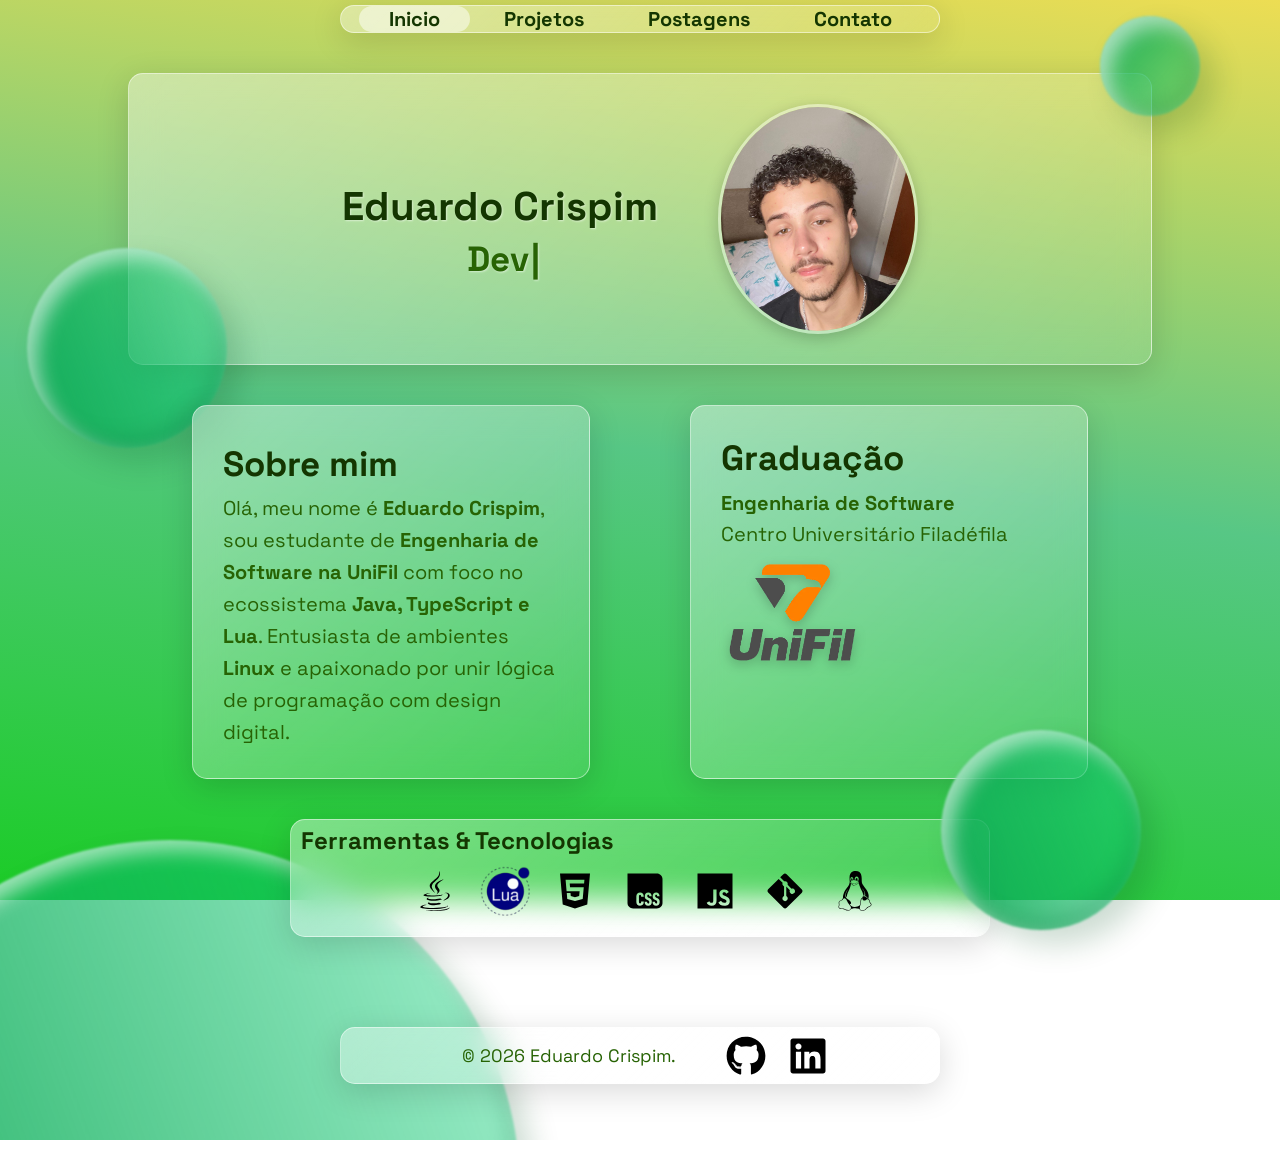
<file: index.html>
<!DOCTYPE html>
<html lang="pt-br">
<head>
    <meta charset="UTF-8">
    <meta name="viewport" content="width=device-width, initial-scale=1.0">
    <title>Portfolio</title>
    <link rel="stylesheet" href="style.css">
    <link rel="preconnect" href="https://fonts.googleapis.com">
    <link rel="preconnect" href="https://fonts.gstatic.com" crossorigin>
    <link href="https://fonts.googleapis.com/css2?family=Space+Grotesk:wght@300..700&display=swap" rel="stylesheet">
</head>
<body>
    <header class="vidro-container">
        <nav>
            <a href="index.html" class="active">Inicio</a>
            <a href="projetos.html" >Projetos</a>
            <a href="posts.html">Postagens</a>
            <a href="contato.html">Contato</a>
        </nav>
    </header>
    <main>
        <section class="intro vidro-container"> 
            <div class="intro-textos">
                <h1>Eduardo Crispim</h1>
                <h2 class="typing-container"><span id="digitando-texto"></span><span class="cursor">|</span></h2>
            </div>
            <img src="./imagens/fotoperfil.jpg" alt="Foto de perfil de Eduardo Crispim">
            <span class="bolha"></span>
            <span class="bolhaGrande"></span>
        </section>

        <div class="bio-formacao">
            <section class="sobremim vidro-container">
                <h2>Sobre mim</h2>
                <p id="textoSobreMim">Olá, meu nome é <b>Eduardo Crispim</b>, sou estudante de <b>Engenharia de Software na UniFil</b> com foco no ecossistema <b>Java, TypeScript e Lua</b>. Entusiasta de ambientes <b>Linux</b> e apaixonado por unir lógica de programação com design digital.</p>
            </section>

            <section class="graduacao vidro-container">
                    <div class="textosGraduacao">
                        <h2>Graduação</h2>
                        <p><b>Engenharia de Software</b></p>
                        <p>Centro Universitário     Filadéfila</p>
                    </div>
                <img id="logoUnifil" src="./imagens/Unifil.webp" alt="Logo da UniFil">
            </section>
        </div>

            <section class="especialidades vidro-container" >   
                <h2>Ferramentas & Tecnologias</h2>
                <span class="bolhaGrande"></span>
                <div class="tecnologias">
                    <img src="./imagens/tecnologias/java.svg" alt="Logo do Java">
                    <img src="./imagens/tecnologias/Lua.png" alt="Logo do Lua">
                    <img src="./imagens/tecnologias/html5.svg" alt="Logo do HTML">
                    <img src="./imagens/tecnologias/css.svg" alt="Logo do CSS">
                    <img src="./imagens/tecnologias/js.svg" alt="Logo do JavaScript">
                    <img src="./imagens/tecnologias/git-alt-brands-solid-full.svg" alt="Logo do Git">
                    <img src="./imagens/tecnologias/linux-brands-solid-full.svg" alt="Mascote do Linux(tux)">
                </div>
            </section>

            
            <footer class="vidro-container">
                <p>© 2026 Eduardo Crispim.</p>
                <div id="links">
                    <a href="https://github.com/Educrispim" target="_blank"><img src="./imagens/tecnologias/github.svg" alt="Perfil do GitHub"></a>
                    <a href="https://br.linkedin.com/in/eduardo-crispim-4a525a387" target="_blank"><img src="./imagens/tecnologias/linkedin-brands-solid-full.svg" alt="Perfil do Linkedin"></a>
                </div>
            </footer>
        <div class="containerBolhaGIGANTE">
            <span class="bolhaGIGANTE"></span>
        </div>
    </main>

    <script src="script.js"></script>
</body>
</html>
</file>
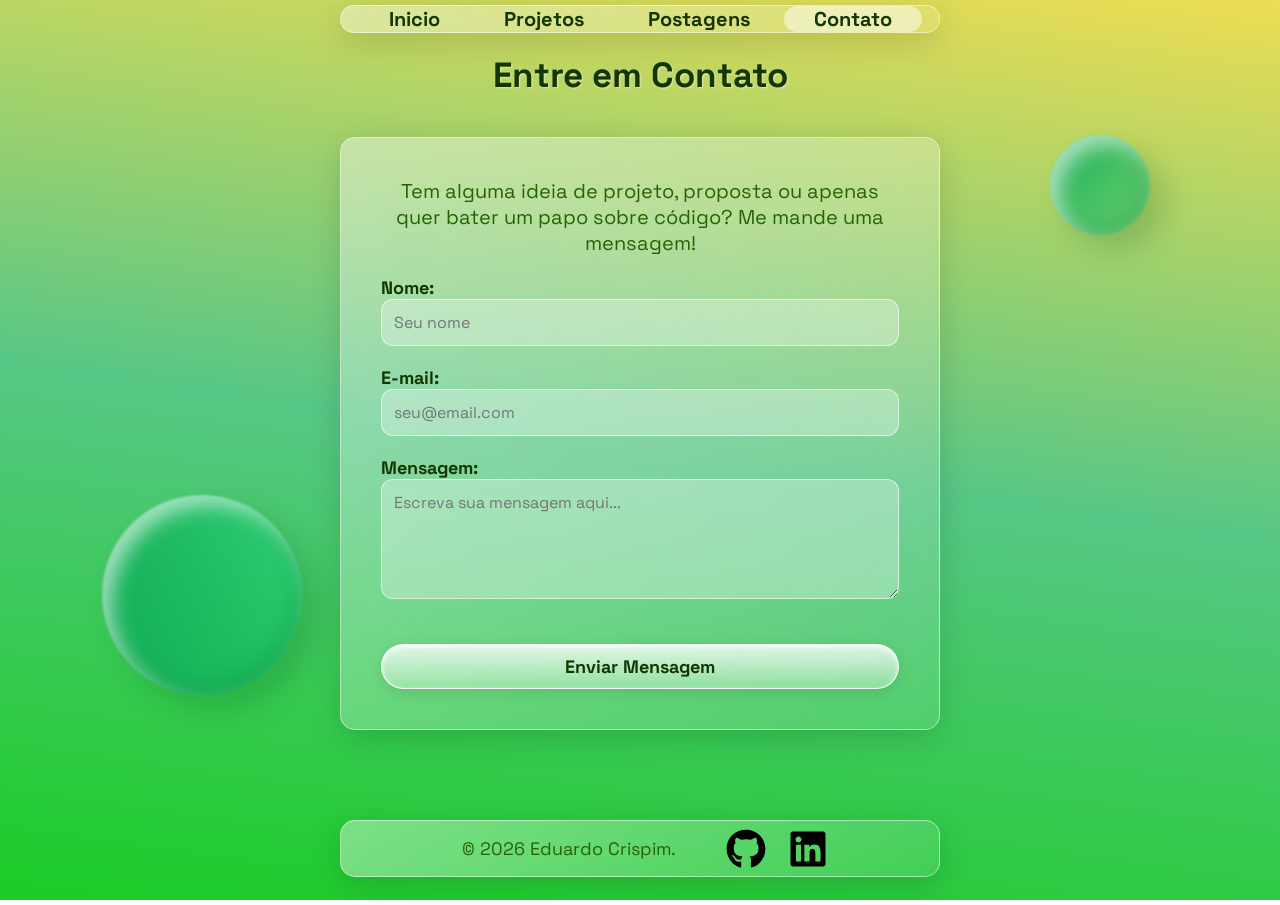
<file: contato.html>
<!DOCTYPE html>
<html lang="pt-br">
<head>
    <meta charset="UTF-8">
    <meta name="viewport" content="width=device-width, initial-scale=1.0">
    <title>Contato - Portfolio</title>
    <link rel="stylesheet" href="style.css">
</head>
<body>
    <header class="vidro-container">
        <nav>
            <a href="index.html">Inicio</a>
            <a href="projetos.html">Projetos</a>
            <a href="posts.html">Postagens</a>
            <a href="contato.html" class="active">Contato</a>
        </nav>
    </header>

    <main>
        <span class="bolha" style="top: 15%; left: 82%; animation-delay: 1.5s;"></span>
        <span class="bolhaGrande" style="top: 55%; left: 8%; animation-delay: 3.5s;"></span>

        <section class="posts-titulo">
            <h2 id="titulosSecao">Entre em Contato</h2>
        </section>

        <section class="contato-container vidro-container">
            <p style="color: #276304; font-size: 20px;">Tem alguma ideia de projeto, proposta ou apenas quer bater um papo sobre código? Me mande uma mensagem!</p>
            
            <form class="formulario">
                <div>
                    <label for="nome">Nome:</label>
                    <input type="text" id="nome" name="nome" placeholder="Seu nome" required>
                </div>
                <div>
                    <label for="email">E-mail:</label>
                    <input type="email" id="email" name="email" placeholder="seu@email.com" required>
                </div>
                <div>
                    <label for="mensagem">Mensagem:</label>
                    <textarea id="mensagem" name="mensagem" placeholder="Escreva sua mensagem aqui..." required></textarea>
                </div>
                <button type="submit" class="btn-aero">Enviar Mensagem</button>
            </form>
        </section>

        <footer class="vidro-container">
            <p>© 2026 Eduardo Crispim.</p>
            <div id="links">
                <a href="https://github.com/Educrispim" target="_blank"><img src="./imagens/tecnologias/github.svg" alt="Perfil do GitHub"></a>
                <a href="https://br.linkedin.com/in/eduardo-crispim-4a525a387" target="_blank"><img src="./imagens/tecnologias/linkedin-brands-solid-full.svg" alt="Perfil do Linkedin"></a>
            </div>
        </footer>        
    </main>
</body>
</html>
</file>
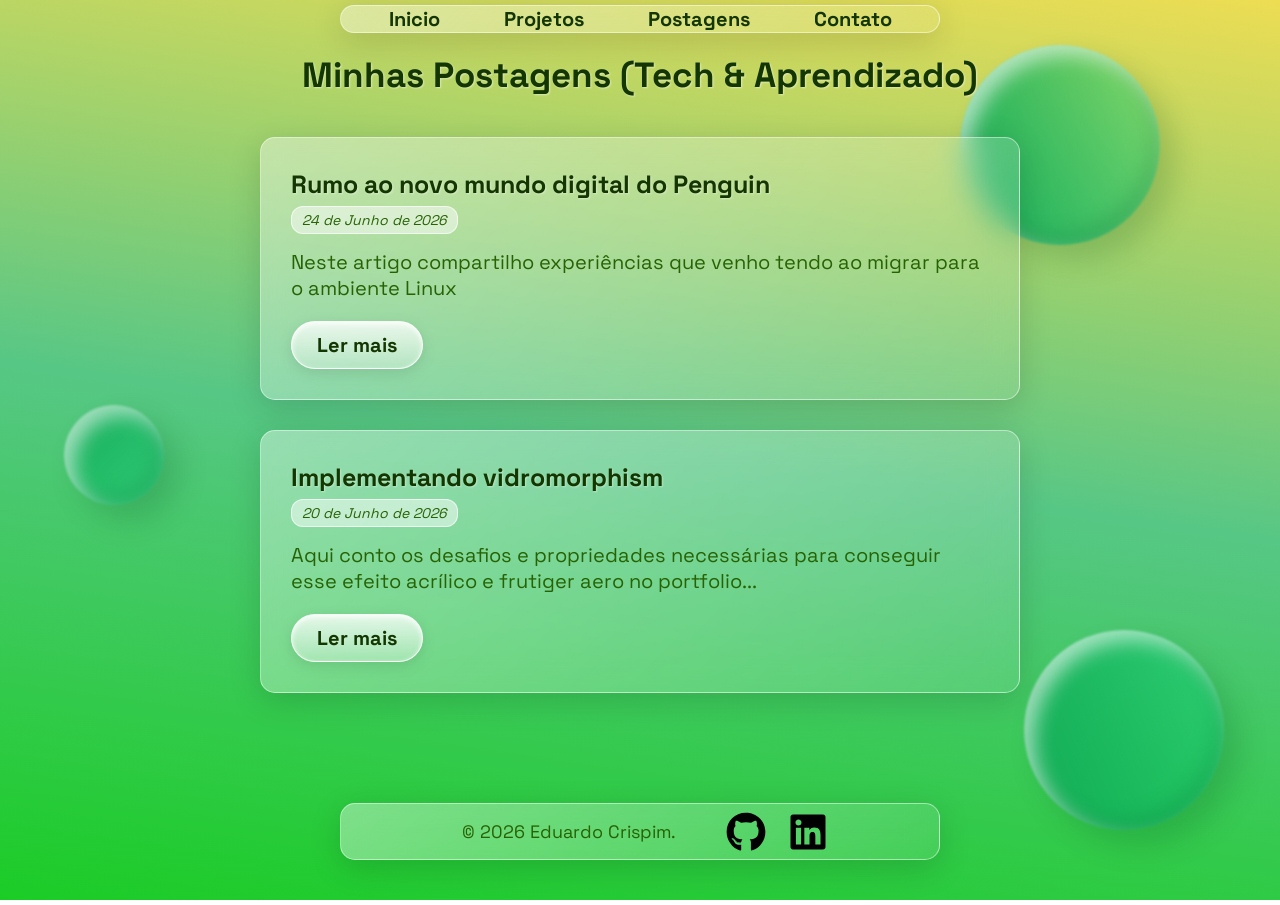
<file: posts.html>
<!DOCTYPE html>
<html lang="pt-br">
<head>
    <meta charset="UTF-8">
    <meta name="viewport" content="width=device-width, initial-scale=1.0">
    <title>Postagens - Portfolio</title>
    <link rel="stylesheet" href="style.css">
</head>
<body>
    <header class="vidro-container">
        <nav>
            <a href="index.html">Inicio</a>
            <a href="projetos.html">Projetos</a>
            <a href="posts.html">Postagens</a>
            <a href="contato.html">Contato</a>
        </nav>
    </header>

    <main>
        <span class="bolhaGrande" style="top: 5%; left: 75%; animation-delay: 2s;"></span>
        <span class="bolha" style="top: 45%; left: 5%; animation-delay: 0.5s;"></span>
        <span class="bolhaGrande" style="top: 70%; left: 80%; animation-delay: 5s;"></span>

        <section class="posts-titulo">
            <h2 id="titulosSecao">Minhas Postagens (Tech & Aprendizado)</h2>
        </section>
        
        <section class="posts-list">
            <article class="post-card vidro-container">
                <h3>Rumo ao novo mundo digital do Penguin</h3>
                <span class="post-date">24 de Junho de 2026</span>
                <p>Neste artigo compartilho experiências que venho tendo ao migrar para o ambiente Linux</p>
                <a href="./postagens/postagemPenguin.html" class="btn-aero">Ler mais</a>
            </article>
            <article class="post-card vidro-container">
                <h3>Implementando vidromorphism</h3>
                <span class="post-date">20 de Junho de 2026</span>
                <p>Aqui conto os desafios e propriedades necessárias para conseguir esse efeito acrílico e frutiger aero no portfolio...</p>
                <a href="./postagens/postagemGlassmorphism.html" class="btn-aero">Ler mais</a>
            </article>
        </section>

        <footer class="vidro-container">
            <p>© 2026 Eduardo Crispim.</p>
            <div id="links">
                <a href="https://github.com/Educrispim" target="_blank"><img src="./imagens/tecnologias/github.svg" alt="Perfil do GitHub"></a>
                <a href="https://br.linkedin.com/in/eduardo-crispim-4a525a387" target="_blank"><img src="./imagens/tecnologias/linkedin-brands-solid-full.svg" alt="Perfil do Linkedin"></a>
            </div>
        </footer>        

    </main>
    <script src="script.js"></script>
</body>
</html>
</file>
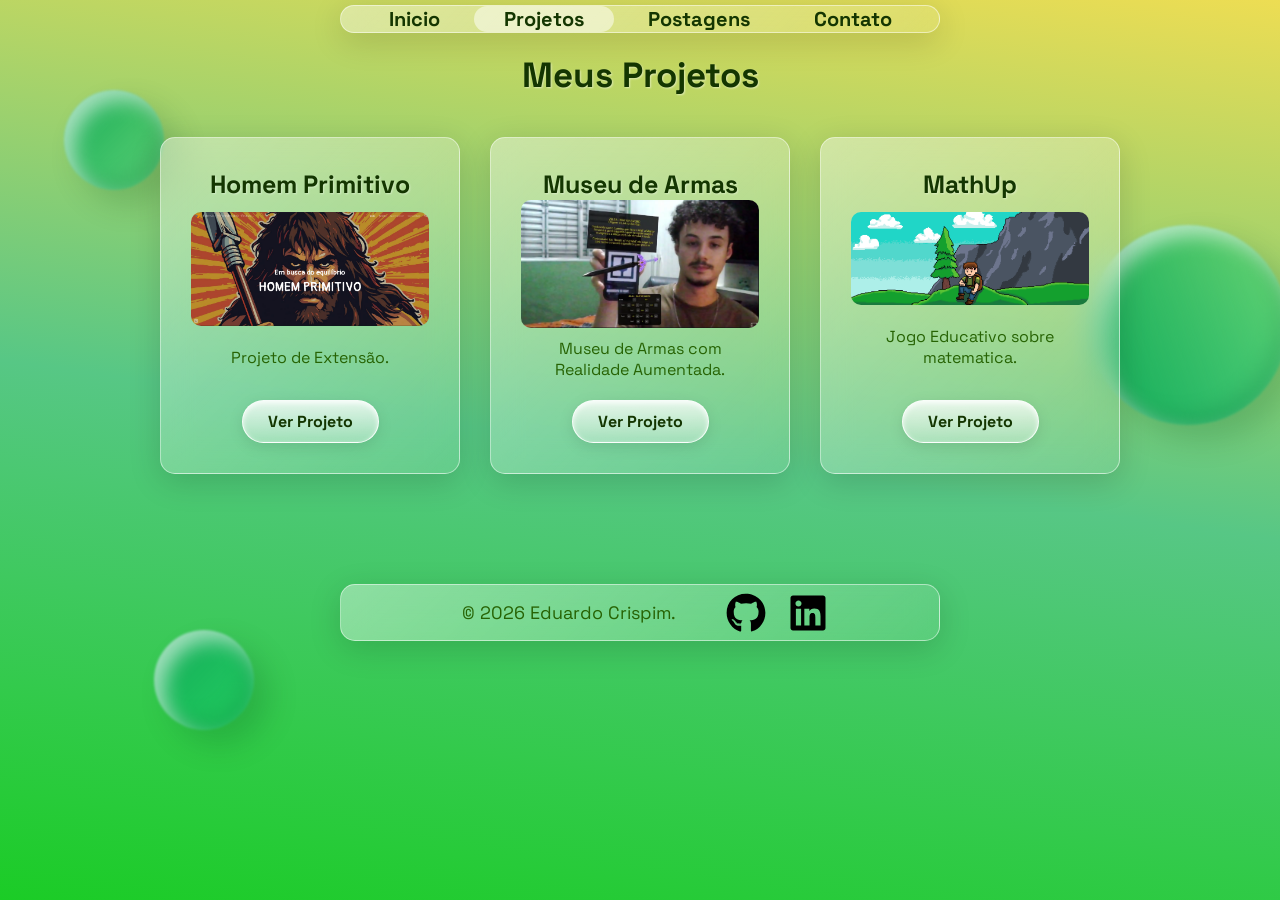
<file: projetos.html>
<!DOCTYPE html>
<html lang="pt-br">
<head>
    <meta charset="UTF-8">
    <meta name="viewport" content="width=device-width, initial-scale=1.0">
    <title>Projetos - Portfolio</title>
    <link rel="stylesheet" href="style.css">
</head>
<body>
    <header class="vidro-container">
        <nav>
            <a href="index.html">Inicio</a>
            <a href="projetos.html" class="active">Projetos</a>
            <a href="posts.html">Postagens</a>
            <a href="contato.html">Contato</a>
        </nav>
    </header>

    <main>
        <span class="bolha" style="top: 10%; left: 5%;"></span>
        <span class="bolhaGrande" style="top: 25%; left: 85%; animation-delay: 1s;"></span>
        <span class="bolha" style="top: 70%; left: 12%; animation-delay: 4s;"></span>

        <section class="projetos-titulo">
            <h2 id="titulosSecao">Meus Projetos</h2>
        </section>

        <section class="projetos-grid">
            <div class="projeto-card vidro-container">
                <h3>Homem Primitivo</h3>
                <img src="imagens/Projetos/projeto1.png" alt="Capa Do Projeto Homem Primitivo">
                <p>Projeto de Extensão.</p>
                <a href="https://sites.google.com/u/1/d/1G_mu78_alPkfH73Gv2pVAWop37qaVe8w/preview" class="btn-aero" target="_blank">Ver Projeto</a>

            </div>
            <div class="projeto-card vidro-container">
                <h3>Museu de Armas</h3>
                <img src="imagens/Projetos/projeto2.png" alt="Capa Do Projeto Museu de Armas">
                <p>Museu de Armas com Realidade Aumentada.</p>
                <a href="https://github.com/ReverseYuji049/reverseyuji049.github.io" class="btn-aero" target="_blank">Ver Projeto</a>

            </div>
            <div class="projeto-card vidro-container">
                <h3>MathUp</h3>
                <img src="imagens/Projetos/Projeto3.png" alt="Capa Do Projeto MathUp">
                <p>Jogo Educativo sobre matematica.</p>
                <a href="https://github.com/ReverseYuji049/MathUp" class="btn-aero" target="_blank">Ver Projeto</a>
            </div>
        </section>

        <footer class="vidro-container">
            <p>© 2026 Eduardo Crispim.</p>
            <div id="links">
                <a href="https://github.com/Educrispim" target="_blank"><img src="./imagens/tecnologias/github.svg" alt="Perfil do GitHub"></a>
                <a href="https://br.linkedin.com/in/eduardo-crispim-4a525a387" target="_blank"><img src="./imagens/tecnologias/linkedin-brands-solid-full.svg" alt="Perfil do Linkedin"></a>
            </div>
        </footer>        


    </main>
    <script src="script.js"></script>
</body>
</html>
</file>
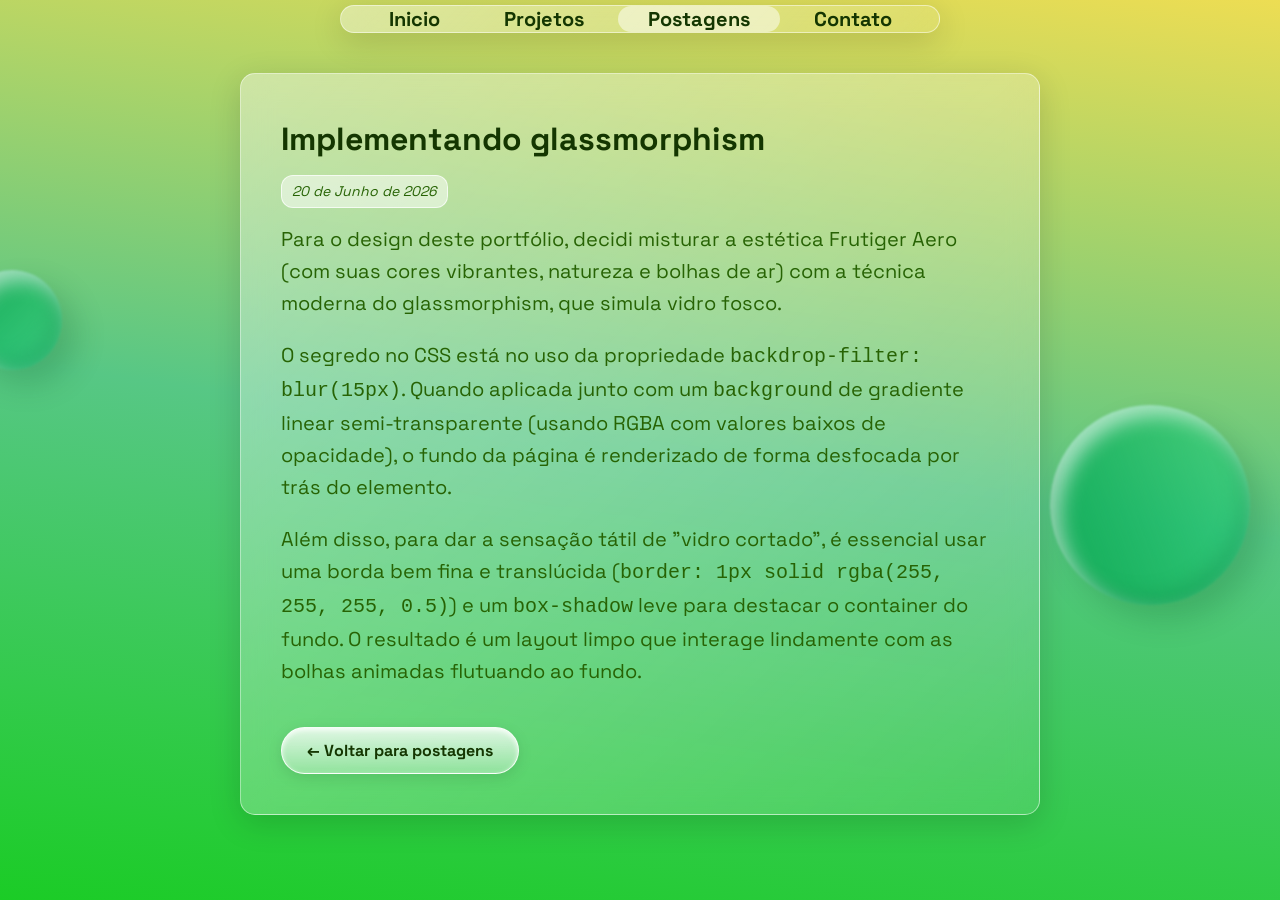
<file: postagens/postagemGlassmorphism.html>
<!DOCTYPE html>
<html lang="pt-br">
<head>
    <meta charset="UTF-8">
    <meta name="viewport" content="width=device-width, initial-scale=1.0">
    <title>Implementando glassmorphism - Portfolio</title>
    <link rel="stylesheet" href="../style.css">
</head>
<body>
    <header class="vidro-container">
        <nav>
            <a href="../index.html">Inicio</a>
            <a href="../projetos.html">Projetos</a>
            <a href="../posts.html" class="active">Postagens</a>
            <a href="../contato.html">Contato</a>
        </nav>
    </header>

    <main>
        <span class="bolha" style="top: 30%; left: -3%; animation-delay: 4.1s;"></span>
        <span class="bolhaGrande" style="top: 45%; left: 82%; animation-delay: 1.1s;"></span>
        
        <article class="post-completo vidro-container">
            <h2>Implementando glassmorphism</h2>
            <span class="post-date">20 de Junho de 2026</span>
            
            <p>Para o design deste portfólio, decidi misturar a estética Frutiger Aero (com suas cores vibrantes, natureza e bolhas de ar) com a técnica moderna do glassmorphism, que simula vidro fosco.</p>
            
            <p>O segredo no CSS está no uso da propriedade <code>backdrop-filter: blur(15px)</code>. Quando aplicada junto com um <code>background</code> de gradiente linear semi-transparente (usando RGBA com valores baixos de opacidade), o fundo da página é renderizado de forma desfocada por trás do elemento.</p>
            
            <p>Além disso, para dar a sensação tátil de "vidro cortado", é essencial usar uma borda bem fina e translúcida (<code>border: 1px solid rgba(255, 255, 255, 0.5)</code>) e um <code>box-shadow</code> leve para destacar o container do fundo. O resultado é um layout limpo que interage lindamente com as bolhas animadas flutuando ao fundo.</p>
            
            <a href="../posts.html" class="btn-aero">← Voltar para postagens</a>
        </article>
    </main>
</body>
</html>
</file>
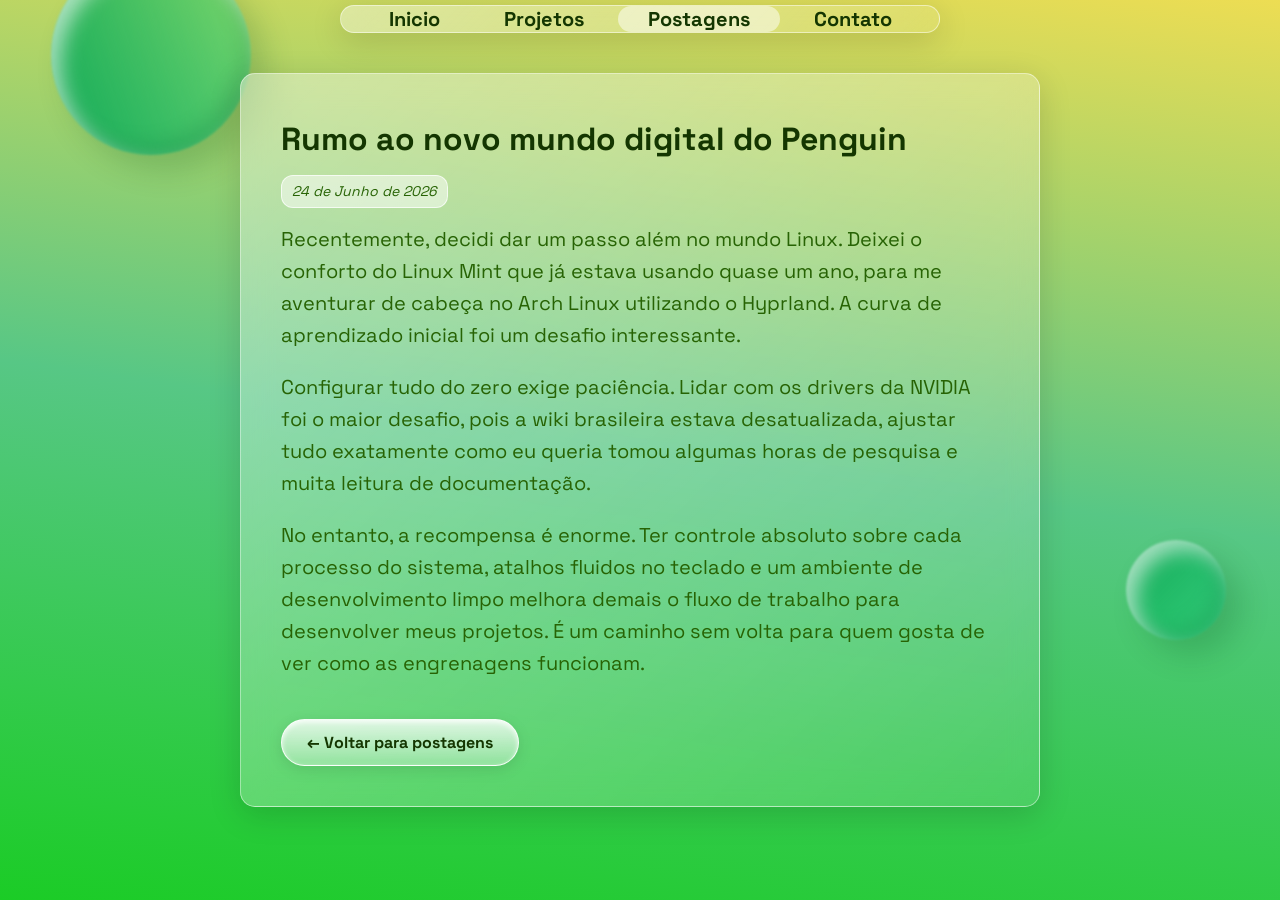
<file: postagens/postagemPenguin.html>
<!DOCTYPE html>
<html lang="pt-br">
<head>
    <meta charset="UTF-8">
    <meta name="viewport" content="width=device-width, initial-scale=1.0">
    <title>Rumo ao novo mundo digital - Portfolio</title>
    <link rel="stylesheet" href="../style.css">
</head>
<body>
    <header class="vidro-container">
        <nav>
            <a href="../index.html">Inicio</a>
            <a href="../projetos.html">Projetos</a>
            <a href="../posts.html" class="active">Postagens</a>
            <a href="../contato.html">Contato</a>
        </nav>
    </header>

    <main>
        <span class="bolhaGrande" style="top: -5%; left: 4%; animation-delay: 0.2s;"></span>
        <span class="bolha" style="top: 60%; left: 88%; animation-delay: 2.8s;"></span>
        
        <article class="post-completo vidro-container">
            <h2>Rumo ao novo mundo digital do Penguin </h2>
            <span class="post-date">24 de Junho de 2026</span>
            
            <p>Recentemente, decidi dar um passo além no mundo Linux. Deixei o conforto do Linux Mint que já estava usando quase um ano, para me aventurar de cabeça no Arch Linux utilizando o Hyprland. A curva de aprendizado inicial foi um desafio interessante.</p>
            
            <p>Configurar tudo do zero exige paciência. Lidar com os drivers da NVIDIA foi o maior desafio, pois a wiki brasileira estava desatualizada, ajustar tudo exatamente como eu queria tomou algumas horas de pesquisa e muita leitura de documentação.</p>
            
            <p>No entanto, a recompensa é enorme. Ter controle absoluto sobre cada processo do sistema, atalhos fluidos no teclado e um ambiente de desenvolvimento limpo melhora demais o fluxo de trabalho para desenvolver meus projetos. É um caminho sem volta para quem gosta de ver como as engrenagens funcionam.</p>
            
            <a href="../posts.html" class="btn-aero">← Voltar para postagens</a>
        </article>
    </main>
</body>
</html>
</file>
<file: style.css>
@import url('https://fonts.googleapis.com/css2?family=Space+Grotesk:wght@300..700&display=swap');

* {
    margin: 0;
    padding: 0;
    box-sizing: border-box;
}

 body {
    background: #1bcc26;
    background: linear-gradient(8deg, rgba(27, 204, 38, 1) 0%, rgba(87, 199, 133, 1) 50%, rgba(237, 221, 83, 1) 100%);
    background-attachment: fixed;
    color: #143601;
    font-family: 'Space Grotesk', sans-serif;
    overflow-x: hidden;
    min-height: 100vh;
}

.vidro-container {
    background: linear-gradient(135deg, rgba(255, 255, 255, 0.4) 0%, rgba(255, 255, 255, 0.1) 100%);
    backdrop-filter: blur(15px);
    border: 1px solid rgba(255, 255, 255, 0.5);
    box-shadow: 0 8px 32px 0 rgba(0, 0, 0, 0.15);
    border-radius: 15px;
    transition: transform 0.3s ease, box-shadow 0.3s ease;
}

.vidro-container:not(header):hover {
    background: linear-gradient(135deg, rgba(255, 255, 255, 0.6) 0%, rgba(255, 255, 255, 0.2) 100%);
    box-shadow: 0 12px 40px 0 rgba(0, 0, 0, 0.2);
    transform: translateY(-5px);
}

/* ==== BOLHAS DECORATIVAS ==== */
.bolha{
    padding: 50px 50px 50px 50px;
    position: absolute;
    top: -20%;
    left: 95%;
    border-radius: 50%;
    background: linear-gradient(135deg, hsl(147, 80%, 37%), #07d8815e);
      box-shadow: 
            inset 10px 10px 20px rgba(255, 255, 255, 0.6), /* Brilho interno (luz) */
            inset -10px -10px 20px rgba(0, 100, 50, 0.2),  /* Sombra interna (volume) */
            15px 15px 30px rgba(0, 80, 30, 0.2);           /* Sombra externa (profundidade) */
    border-radius: 60%;
    filter: blur(1px);
    animation: flutuar 8s ease-in-out infinite;
}

.bolhaGrande {
    width: 200px;
    height: 200px;
    position: absolute;
    top: 60%;
    left: -10%;
    border-radius: 50%;
    background: linear-gradient(70deg, hsl(147, 80%, 37%), #07d8815e);
      box-shadow: 
            inset 10px 10px 20px rgba(255, 255, 255, 0.6), /* Brilho interno (luz) */
            inset -10px -10px 20px rgba(0, 100, 50, 0.2),  /* Sombra interna (volume) */
            15px 15px 30px rgba(0, 80, 30, 0.2);           /* Sombra externa (profundidade) */
    border-radius: 60%;
    filter: blur(1px);
    z-index: -1;
    animation: flutuar 8s ease-in-out infinite;
    animation-delay: 3s;
    
}

.bolhaGIGANTE {
    width: 700px;
    height: 700px;
    position: absolute;
    top: 50%;
    left: -30%;
    border-radius: 50%;
    background: linear-gradient(70deg, hsl(147, 80%, 37%), #07d8815e);
      box-shadow: 
            inset 10px 10px 20px rgba(255, 255, 255, 0.6), /* Brilho interno (luz) */
            inset -10px -10px 20px rgba(0, 100, 50, 0.2),  /* Sombra interna (volume) */
            15px 15px 30px rgba(0, 80, 30, 0.2);           /* Sombra externa (profundidade) */
    border-radius: 60%;
    filter: blur(1px);
    animation: flutuar 8s ease-in-out infinite;
    animation-delay: 2s;
    z-index: -1;
}
.containerBolhaGIGANTE {
    position: absolute;
    top: 60%;
    left: 0;
    bottom: 0px;
    width: 600px;
    height: 600px;
    overflow: hidden; /* Corta a bolha exatamente no limite do container, inclusive isso daqui deu muita dor de cabeça até descobrir o que era ;( */
    z-index: -2;      /* Joga o container inteiro para o fundo */
}

@keyframes flutuar {
            0% { transform: translateY(0px) scale(1); }
            30% { transform: translateY(-20px) scale(1.02); }
            60% { transform: translateY(-30px) scale(1); }
            100% { transform: translateY(0px) scale(1); }
}

header {
    display: flex;
    justify-content: center;
    margin: 5px auto;
    width: 80%;
    max-width: 600px;
    animation: none;
}

header a {
    text-decoration: none;
    font-size: 20px;
    font-weight: bold;
    color: #143601;
    padding: 0px 30px 0 30px;
    border-radius: 20px;
}

header a:hover {
    background: rgba(255, 255, 255, 0.5);
}

header a.active {
    background: rgba(255, 255, 255, 0.5);
}

.intro {
    display: flex;
    align-items: center;
    justify-content: center;
    margin: 40px auto;
    padding: 30px;
    width: 80%;
    max-width: 1200px;
    z-index: 1;
}

.intro img {
    object-fit: cover;
    width: 200px;
    height: 230px;
    border-radius: 50%;
    margin-right: 40px;
    box-shadow: 0 4px 15px rgba(0,0,0,0.2);
    border: 3px solid rgba(255, 255, 255, 0.4);
}

.intro h1 {
    font-size: 40px;
    margin: 20px;
    color: #143601;
    text-shadow: 1px 1px 2px rgba(255, 255, 255, 0.5);
}

.sobremim h2 {
    margin: 0;
    padding: 0;
    font-size: 35px;
    margin-bottom: 0px;
}

.bio-formacao {
    display: grid;
    grid-template-columns: 1fr 1fr;
    gap: 100px;
    width: 70%;
    max-width: 1200px;
    margin: 40px auto;
    align-items: stretch;
}

.bio-formacao .sobremim,
.bio-formacao .graduacao {
    width: 100%;
    max-width: none;
    margin: 0;
}

.sobremim {
    font-size: 20px;
    padding: 30px 30px 30px 30px;
    margin-top: 0px;
    text-align: center;
    line-height: 1.6;
    display: inline-block;
    text-align: left;
}

#textoSobreMim {
    margin-top: 0%;
    color: #276304;
}

.graduacao{
    display: inline-block;
    align-items: center;
    padding: 30px;
    min-height: 50%;
}

.graduacao h2{
    font-size: 35px;
    margin: 0 0 10px 0;
    color: #143601;
}

.textosGraduacao p {
    color: #276304;
    font-size: 20px;
    margin: 5px 0;
}

#logoUnifil{
    width: 140px;
    height: auto;
    margin-right: 40px;
    filter: drop-shadow(0 4px 6px rgba(0,0,0,0.2));
}

/* ==== ANIMAÇÃO DE DIGITAÇÃO ==== */
.intro-textos {
    display: flex;
    flex-direction: column;
    align-items: center;
    justify-content: center;
    margin-right: 40px;
}

.intro-textos h1 {
    margin-bottom: 5px;
}

.typing-container {
    font-size: 35px;
    color: #276304;
    margin-top: 0;
    text-shadow: 1px 1px 2px rgba(255, 255, 255, 0.5);
    height: 40px; /* Para não pular o layout enquanto digita */
}

.cursor {
    display: inline-block;
    width: 3px;
    margin-left: 2px;
    animation: blink 0.7s infinite;
}

@keyframes blink {
    0% { opacity: 1; }
    50% { opacity: 0; }
    100% { opacity: 1; }
}

/* ==== SEÇÃO DE ESPECIALIDADES E TECNOLOGIAS ==== */
.especialidades {
    justify-content: center;
    gap: 20px;
    padding: 5px 5px 5px 10px;
    margin: auto;
    margin-top: 0px;
    width: 700px;
}

.tecnologias {
    display: flex;
    justify-content: center;
    gap: 20px;
    padding: 0px 5px 5px 10px;
    margin: 10px;
   
}

.tecnologias img{
    width: 50px;
    height: 50px;
}

.tecnologias img:hover {
    transform: scale(1.2);
    transition: transform 0.3s ease;
}

.tecnologias img:active {
    transform: scale(1.1);
    transition: transform 0.1s ease;
}

.especialidades > .bolhaGrande {
    left: 650px;
    top: -90px;
    animation-delay: 4s;
}

/* ==== RODAPÉ ==== */
footer {
    display: flex;
    justify-content: center;
    gap: 30px;
    padding: 1px;
    margin: 90px auto;
    width: 80%;
    max-width: 600px;
}

footer p {
    color: #276304;
    font-size: 18px;
    margin: 15px;
}

#links {
    display: flex;
    align-items: center;
    gap: 12px;
    width: auto;
    height: auto;
}

#links a {
    display: flex;
    align-items: center;
}

#links img {
    width: 50px;
    height: 50px;
    display: block;
}

/* ==== ESTILOS PARA PROJETOS E POSTS (FRUTIGER AERO & GlASSMORPHISM) ==== */
.projetos-grid {
    display: grid;
    grid-template-columns: repeat(auto-fit, minmax(300px, 1fr));
    gap: 30px;
    padding: 20px;
    width: 80%;
    margin: 0 auto;
    max-width: 1000px;
}

.projeto-card {
    color: #276304;
    padding: 30px;
    text-align: center;
    transition: transform 0.3s ease;
    display: flex;
    flex-direction: column;
    justify-content: space-between;
    align-items: center;
}

.projeto-card:hover {
    transform: translateY(-10px);
}

.projeto-card h3 {
    color: #143601;
    font-size: 25px;
    margin-top: 0;
    text-shadow: 1px 1px 2px rgba(255, 255, 255, 0.4);
}

.projeto-card img{
    width: 100%; 
    height: auto;
    border-radius: 10px;
    margin-bottom: 10px
}

.posts-list {
    display: flex;
    flex-direction: column;
    gap: 30px;
    width: 80%;
    margin: 0 auto;
    max-width: 800px;
    padding: 20px;
}

.post-card {
    font-size: 20px;
    color: #276304;
    padding: 30px;
    transition: transform 0.3s ease;
}

.post-card:hover {
    transform: scale(1.02);
}

.post-card h3 {
    color: #143601;
    font-size: 25px;
    margin-top: 0;
    margin-bottom: 5px;
    text-shadow: 1px 1px 2px rgba(255, 255, 255, 0.4);
}

.post-date {
    font-size: 14px;
    font-style: italic;
    color: #276304;
    background: rgba(255, 255, 255, 0.5);
    padding: 4px 10px;
    border-radius: 12px;
    display: inline-block;
    margin-bottom: 15px;
    border: 1px solid rgba(255,255,255,0.7);
}

.btn-aero {
    display: inline-block;
    margin-top: 20px;
    padding: 10px 25px;
    text-decoration: none;
    color: #143601;
    font-weight: bold;
    border-radius: 25px;
    background: linear-gradient(180deg, rgba(255,255,255,0.8) 0%, rgba(255,255,255,0.3) 100%);
    border: 1px solid rgba(255,255,255,0.9);
    box-shadow: 0 4px 15px rgba(0,0,0,0.1), inset 0 2px 5px rgba(255,255,255,0.8);
    transition: all 0.3s ease;
}

.btn-aero:hover {
    background: linear-gradient(180deg, rgba(255,255,255,1) 0%, rgba(255,255,255,0.5) 100%);
    box-shadow: 0 6px 20px rgba(0,0,0,0.15), inset 0 4px 10px rgba(255,255,255,1);
    transform: translateY(-2px);
    
}

#titulosSecao{
    text-align: center;
    color: #143601;
    font-size: 35px;
    text-shadow: 1px 1px 2px rgba(255, 255, 255, 0.5);
    margin-top: 20px;
    margin-bottom: 20px;
}

/* ==== ESTILOS DA PÁGINA DE CONTATO ==== */
.contato-container {
    width: 80%;
    max-width: 600px;
    margin: 40px auto;
    padding: 40px;
    text-align: center;
}

.formulario {
    display: flex;
    flex-direction: column;
    gap: 20px;
    text-align: left;
    margin-top: 20px;
}

.formulario label {
    color: #143601;
    font-weight: bold;
    font-size: 18px;
}

.formulario input, .formulario textarea {
    width: 100%;
    padding: 12px;
    border: 1px solid rgba(255, 255, 255, 0.6);
    border-radius: 12px;
    background: rgba(255, 255, 255, 0.3);
    color: #143601;
    font-family: 'Space Grotesk', sans-serif;
    font-size: 16px;
    box-sizing: border-box;
    transition: all 0.3s ease;
}

.formulario input:focus, .formulario textarea:focus {
    outline: none;
    background: rgba(255, 255, 255, 0.6);
    box-shadow: 0 0 15px rgba(255,255,255,0.4);
}

.formulario textarea {
    resize: vertical;
    min-height: 120px;
}

.formulario button {
    cursor: pointer;
    font-family: 'Space Grotesk', sans-serif;
    font-size: 18px;
    width: 100%;
}

/* ==== ESTILOS DAS PÁGINAS DE POST ÚNICO ==== */
.post-completo {
    width: 80%;
    max-width: 800px;
    margin: 40px auto;
    padding: 40px;
    line-height: 1.6;
}

.post-completo h2 {
    color: #143601;
    font-size: 32px;
    margin-bottom: 10px;
}

.post-completo p {
    font-size: 20px;
    color: #276304;
    margin-bottom: 20px;
}

/* ==== RESPONSIVIDADE ==== */
@media (max-width: 600px) {
    header {
        width: 90%;
    }
    
    header nav {
        display: flex;
        flex-wrap: wrap;
        justify-content: center;
        gap: 10px;
    }

    .bio-formacao {
        grid-template-columns: 1fr;
        width: 90%;
        gap: 30px;
    }

    .graduacao {
        justify-content: center;
        text-align: center;
    }
    
    #logoUnifil {
        margin: 20px auto 0 auto;
        display: block;
    }

    .especialidades {
        width: 90%;
        text-align: center;
    }

    .tecnologias {
        flex-wrap: wrap;
    }
}

@media (max-width: 600px) {
    header {
        margin: 10px 10px 10px 20px;
    }


    .intro {
        flex-direction: column;
        justify-content: center;
        text-align: center;
        padding: 10px;
        width: 80%;
        margin: 20px;
    }

    .intro img {
        margin: 0 auto 20px auto;
        width: 150px;
        height: 170px;
    }

    .intro-textos {
        margin-right: 0;
    }

    .intro-textos h1 {
        font-size: 30px;
    }

    .typing-container {
        font-size: 24px;
        height: 30px;
    }

    .bio-formacao {
        margin: 20px;
        gap: 20px;
        width: 80%;
    }

    .sobremim {
        padding: 10px;
        font-size: 15px;
    }
    .sobremim h2 {
        text-align: center;
    }

    .graduacao {
        padding: 10px;
        font-size: 15px;
    }

    .projetos-grid {
        grid-template-columns: 1fr;
        padding: 10px;
    }

    .especialidades {
        width: 83%;
        margin: 10px 20px 10px 20px;
        padding-right: 0px;
    }

    .especialidades img {
        font-size: 15px;
        width: 30px;
        height: 30px;
    }

    footer {
        flex-direction: column;
        align-items: center;
        margin: 30px 20px 10px 50px;
        width: 70%;
        gap: 15px;
        padding: 10px;
    }
    
    .bolhaGIGANTE, .bolhaGrande, .bolha, .containerBolhaGIGANTE{
        display: none; /* Oculta bolhas no celular para evitar problemas de layout e rolagem */
    }

    #titulosSecao {
        font-size: 28px;
    }

}
</file>
